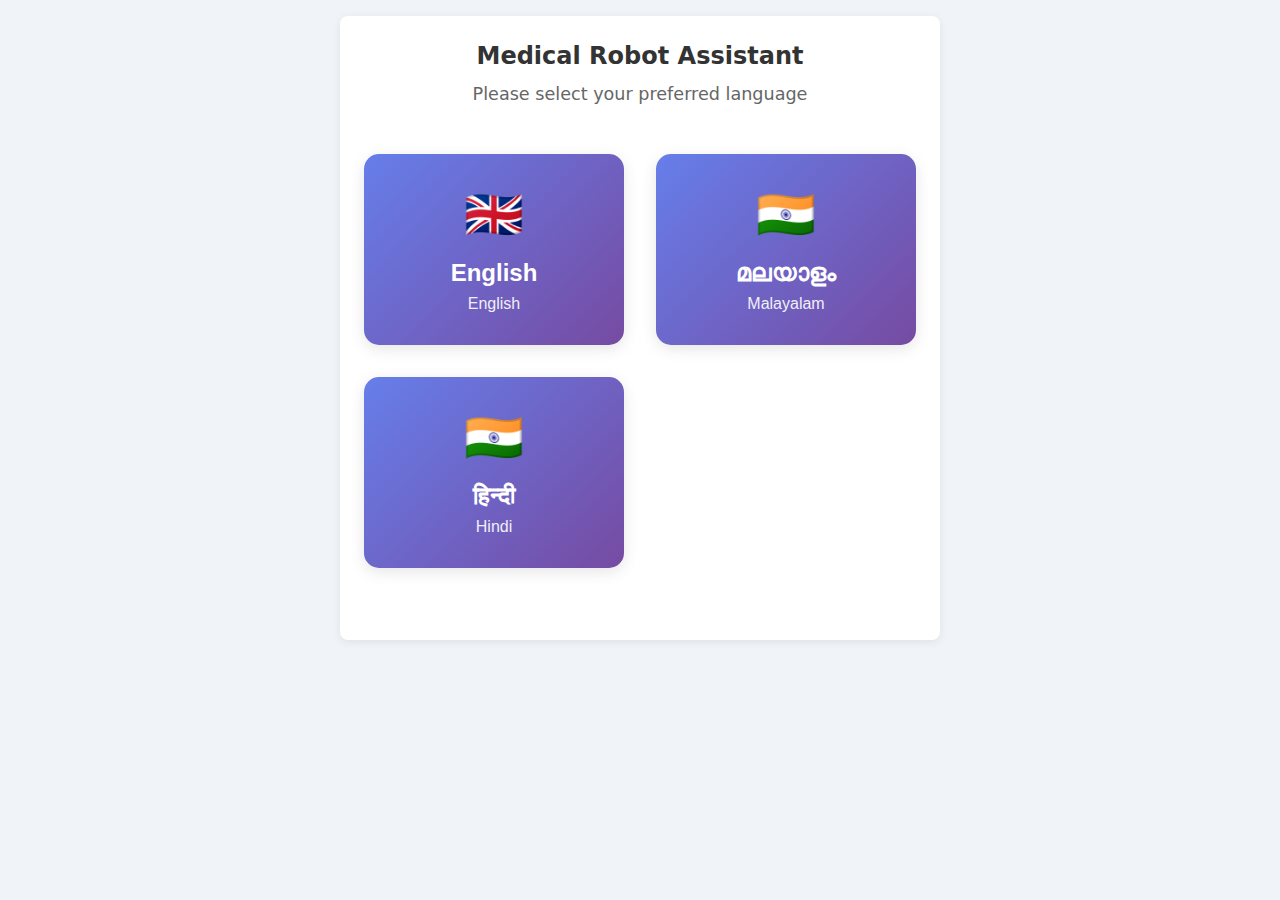
<file: frontend/language_selection.html>
<!DOCTYPE html>
<html lang="en">
<head>
    <meta charset="UTF-8">
    <meta name="viewport" content="width=device-width, initial-scale=1.0">
    <title>Language Selection - Medical Robot</title>
    <link rel="stylesheet" href="style.css">
</head>
<body>
    <div class="container">
        <header>
            <h1 id="app-title">Medical Robot Assistant</h1>
            <p id="select-language">Please select your preferred language</p>
        </header>
        
        <main>
            <div class="language-grid">
                <button class="language-btn" onclick="selectLanguage('en')" data-lang="en">
                    <div class="flag">🇬🇧</div>
                    <h3>English</h3>
                    <p>English</p>
                </button>
                
                <button class="language-btn" onclick="selectLanguage('ml')" data-lang="ml">
                    <div class="flag">🇮🇳</div>
                    <h3>മലയാളം</h3>
                    <p>Malayalam</p>
                </button>
                
                <button class="language-btn" onclick="selectLanguage('hi')" data-lang="hi">
                    <div class="flag">🇮🇳</div>
                    <h3>हिन्दी</h3>
                    <p>Hindi</p>
                </button>
            </div>
        </main>
    </div>

    <script>
        // Language translations
        const translations = {
            en: {
                'app-title': 'Medical Robot Assistant',
                'select-language': 'Please select your preferred language'
            },
            ml: {
                'app-title': 'മെഡിക്കൽ റോബോട്ട് അസിസ്റ്റന്റ്',
                'select-language': 'ദയവായി നിങ്ങളുടെ ഇഷ്ടഭാഷ തിരഞ്ഞെടുക്കുക'
            },
            hi: {
                'app-title': 'मेडिकल रोबोट सहायक',
                'select-language': 'कृपया अपनी पसंदीदा भाषा चुनें'
            }
        };

        function selectLanguage(lang) {
            localStorage.setItem('selectedLanguage', lang);
            // Redirect to main page
            window.location.href = 'index.html';
        }

        // Apply translations based on stored language
        function applyTranslations(lang) {
            const elements = document.querySelectorAll('[id]');
            elements.forEach(element => {
                const key = element.id;
                if (translations[lang] && translations[lang][key]) {
                    element.textContent = translations[lang][key];
                }
            });
        }

        // Check if language is already selected
        const storedLang = localStorage.getItem('selectedLanguage');
        if (storedLang) {
            applyTranslations(storedLang);
        }
    </script>

    <style>
        .language-grid {
            display: grid;
            grid-template-columns: repeat(auto-fit, minmax(250px, 1fr));
            gap: 2rem;
            margin: 3rem 0;
        }

        .language-btn {
            background: linear-gradient(135deg, #667eea 0%, #764ba2 100%);
            border: none;
            border-radius: 15px;
            padding: 2rem;
            color: white;
            cursor: pointer;
            transition: all 0.3s ease;
            box-shadow: 0 4px 15px rgba(0,0,0,0.1);
        }

        .language-btn:hover {
            transform: translateY(-5px);
            box-shadow: 0 8px 25px rgba(0,0,0,0.2);
        }

        .flag {
            font-size: 3rem;
            margin-bottom: 1rem;
        }

        .language-btn h3 {
            margin: 0.5rem 0;
            font-size: 1.5rem;
        }

        .language-btn p {
            margin: 0;
            opacity: 0.9;
            font-size: 1rem;
        }

        header {
            text-align: center;
            margin-bottom: 2rem;
        }

        header h1 {
            color: #333;
            margin-bottom: 0.5rem;
        }

        header p {
            color: #666;
            font-size: 1.1rem;
        }
    </style>
</body>
</html>
</file>
<file: frontend/style.css>
/*
 * Medical Triage App - Shared Styles
 * Hospital-style, touch-friendly, for robot touchscreen.
 * Colors: white, blue, gray. Clear severity colors. No animations.
 */

/* -----------------------------------------------------------------------------
   RESET & BASE
   ----------------------------------------------------------------------------- */
* {
  box-sizing: border-box;
  margin: 0;
  padding: 0;
}

body {
  font-family: "Segoe UI", system-ui, sans-serif;
  font-size: 18px;
  line-height: 1.4;
  color: #2c3e50;
  background: #f0f4f8;
  min-height: 100vh;
  padding: 16px;
}

/* -----------------------------------------------------------------------------
   LAYOUT
   ----------------------------------------------------------------------------- */
.container {
  max-width: 600px;
  margin: 0 auto;
  background: #fff;
  padding: 24px;
  border-radius: 8px;
  box-shadow: 0 2px 8px rgba(0, 0, 0, 0.08);
}

h1 {
  font-size: 1.5rem;
  color: #1a365d;
  margin-bottom: 20px;
  text-align: center;
}

h2 {
  font-size: 1.25rem;
  color: #2d3748;
  margin-bottom: 16px;
}

/* -----------------------------------------------------------------------------
   FORMS - Touch-friendly, large inputs
   ----------------------------------------------------------------------------- */
.form-group {
  margin-bottom: 20px;
}

label {
  display: block;
  font-weight: 600;
  margin-bottom: 8px;
  color: #2d3748;
}

input[type="text"],
input[type="number"],
input[type="password"],
select,
textarea {
  width: 100%;
  padding: 14px 16px;
  font-size: 18px;
  border: 2px solid #cbd5e0;
  border-radius: 6px;
  background: #fff;
}

input:focus,
select:focus,
textarea:focus {
  outline: none;
  border-color: #3182ce;
}

/* Large, touch-friendly buttons */
.btn {
  display: inline-block;
  width: 100%;
  padding: 16px 24px;
  font-size: 18px;
  font-weight: 600;
  text-align: center;
  border: none;
  border-radius: 8px;
  cursor: pointer;
  text-decoration: none;
  margin-top: 8px;
}

.btn-primary {
  background: #3182ce;
  color: #fff;
}

.btn-primary:hover {
  background: #2c5282;
}

.btn-secondary {
  background: #718096;
  color: #fff;
}

.btn-secondary:hover {
  background: #4a5568;
}

/* Spacing between multiple buttons */
.btn + .btn {
  margin-top: 12px;
}

/* -----------------------------------------------------------------------------
   PATIENT DASHBOARD - Vitals & info
   ----------------------------------------------------------------------------- */
.patient-info {
  background: #edf2f7;
  padding: 16px;
  border-radius: 6px;
  margin-bottom: 24px;
}

.patient-info p {
  margin-bottom: 6px;
}

.vitals-grid {
  display: grid;
  grid-template-columns: 1fr 1fr;
  gap: 16px;
}

@media (max-width: 480px) {
  .vitals-grid {
    grid-template-columns: 1fr;
  }
}

/* -----------------------------------------------------------------------------
   PAIN MAP - Body diagram clickable areas
   ----------------------------------------------------------------------------- */
.pain-map-wrapper {
  text-align: center;
  margin: 24px 0;
}

.body-diagram {
  display: inline-block;
  position: relative;
  max-width: 280px;
}

.body-part {
  display: inline-block;
  padding: 14px 20px;
  margin: 8px;
  font-size: 16px;
  font-weight: 600;
  border: 3px solid #3182ce;
  border-radius: 8px;
  background: #ebf8ff;
  color: #2b6cb0;
  cursor: pointer;
}

.body-part:hover,
.body-part.selected {
  background: #3182ce;
  color: #fff;
}

.body-parts-grid {
  display: flex;
  flex-wrap: wrap;
  justify-content: center;
  gap: 10px;
  margin: 20px 0;
}

/* -----------------------------------------------------------------------------
   PAIN QUESTIONS
   ----------------------------------------------------------------------------- */
.question-block {
  margin-bottom: 24px;
  padding: 16px;
  background: #f7fafc;
  border-radius: 8px;
  border-left: 4px solid #3182ce;
}

.question-block label {
  margin-bottom: 10px;
}

.radio-group,
.checkbox-group {
  display: flex;
  flex-wrap: wrap;
  gap: 12px;
  margin-top: 8px;
}

.radio-group label,
.checkbox-group label {
  display: flex;
  align-items: center;
  font-weight: 400;
  cursor: pointer;
}

.radio-group input,
.checkbox-group input {
  width: auto;
  margin-right: 8px;
}

/* -----------------------------------------------------------------------------
   ANALYSIS RESULT - Severity colors
   ----------------------------------------------------------------------------- */
.result-card {
  padding: 24px;
  border-radius: 8px;
  margin-bottom: 20px;
  border: 3px solid;
}

.result-card.severity-LOW {
  background: #f0fff4;
  border-color: #38a169;
  color: #276749;
}

.result-card.severity-MEDIUM {
  background: #fffaf0;
  border-color: #dd6b20;
  color: #c05621;
}

.result-card.severity-HIGH {
  background: #fff5f5;
  border-color: #e53e3e;
  color: #c53030;
}

.result-card.severity-EMERGENCY {
  background: #fff5f5;
  border-color: #c53030;
  color: #9b2c2c;
  font-weight: 600;
}

.result-card h2 {
  margin-bottom: 12px;
}

.result-card .summary,
.result-card .recommendation {
  margin-top: 12px;
  padding-top: 12px;
  border-top: 1px solid rgba(0, 0, 0, 0.1);
}

/* -----------------------------------------------------------------------------
   DOCTOR DASHBOARD
   ----------------------------------------------------------------------------- */
.search-bar {
  margin-bottom: 20px;
}

.search-bar input {
  width: 100%;
}

.patient-list {
  list-style: none;
}

.patient-list li {
  padding: 16px;
  margin-bottom: 10px;
  background: #f7fafc;
  border-radius: 6px;
  border: 2px solid #e2e8f0;
  cursor: pointer;
}

.patient-list li:hover {
  border-color: #3182ce;
  background: #ebf8ff;
}

.patient-list li.selected {
  border-color: #3182ce;
  background: #ebf8ff;
}

.patient-list li .name {
  font-weight: 600;
}

.patient-list li .meta {
  font-size: 0.9rem;
  color: #718096;
  margin-top: 4px;
}

.medical-history-form {
  margin-top: 20px;
  padding: 20px;
  background: #edf2f7;
  border-radius: 8px;
}

.medical-history-form textarea {
  min-height: 80px;
  resize: vertical;
}

/* -----------------------------------------------------------------------------
   NAV / LINKS
   ----------------------------------------------------------------------------- */
/* Top-of-page Home / Back navigation */
.page-nav {
  display: flex;
  flex-wrap: wrap;
  gap: 10px;
  margin-bottom: 20px;
}

.page-nav a {
  text-decoration: none;
}

.page-nav .btn {
  width: auto;
  padding: 12px 20px;
  font-size: 16px;
}

.nav-links {
  margin-top: 24px;
  display: flex;
  flex-direction: column;
  gap: 10px;
}

.nav-links a {
  display: block;
  text-align: center;
}

/* Logout link for doctor */
.logout-link {
  display: inline-block;
  margin-bottom: 16px;
  color: #718096;
  text-decoration: none;
  font-size: 0.95rem;
}

.logout-link:hover {
  color: #e53e3e;
}

/* -----------------------------------------------------------------------------
   MESSAGES
   ----------------------------------------------------------------------------- */
.msg {
  padding: 12px 16px;
  border-radius: 6px;
  margin-bottom: 16px;
}

.msg.error {
  background: #fed7d7;
  color: #c53030;
}

.msg.success {
  background: #c6f6d5;
  color: #276749;
}

/* -----------------------------------------------------------------------------
   HIDDEN
   ----------------------------------------------------------------------------- */
.hidden {
  display: none !important;
}
</file>
